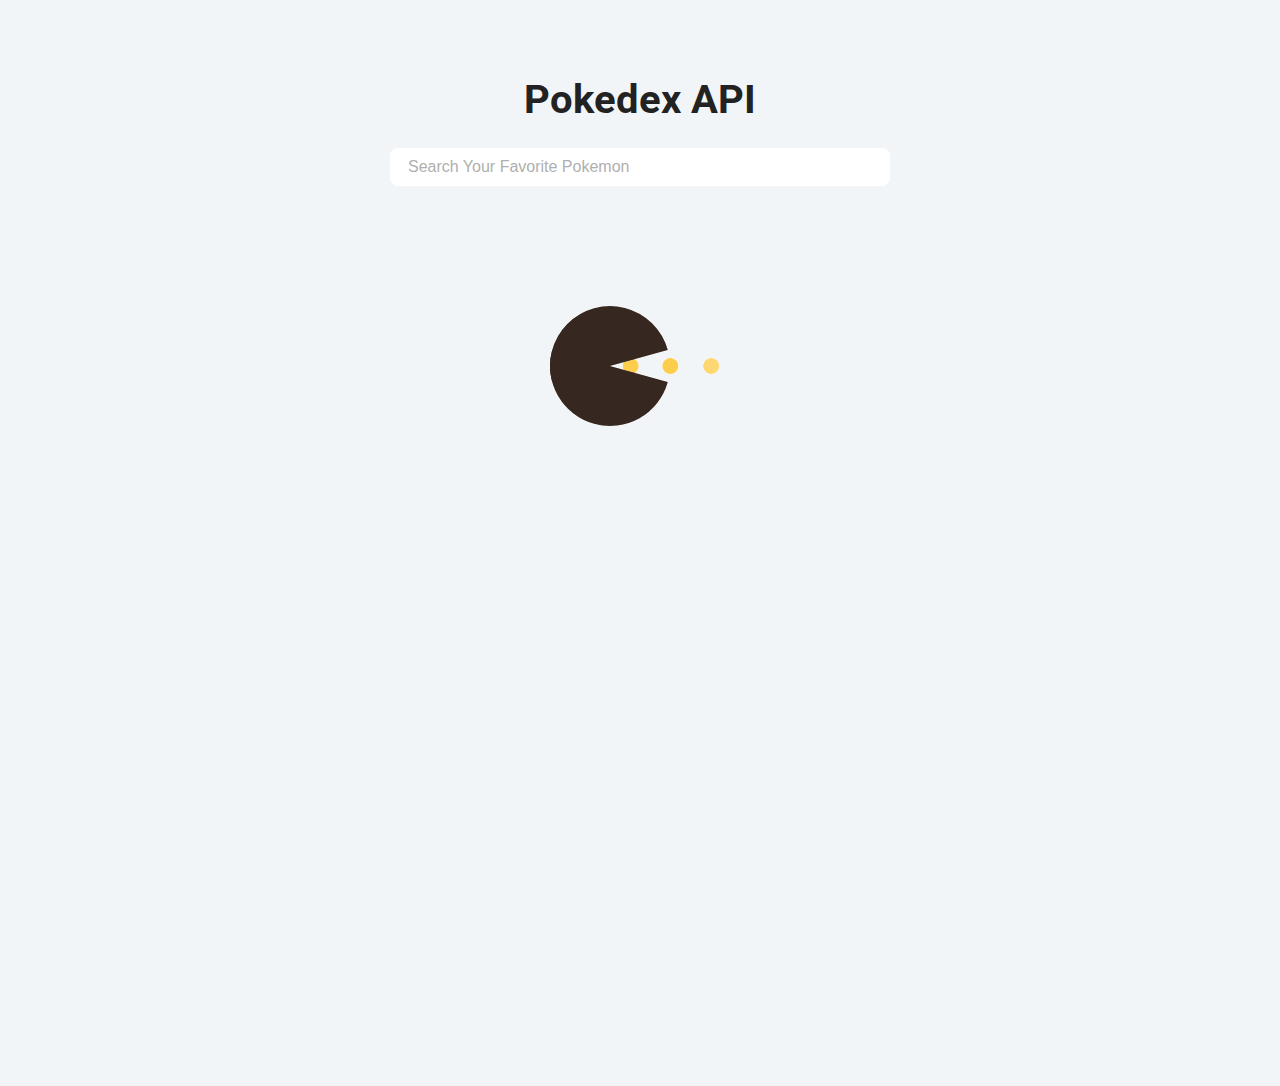
<file: index.html>
<!DOCTYPE html>
<html lang="en">
  <head>
    <meta charset="UTF-8" />
    <meta name="viewport" content="width=device-width, initial-scale=1.0" />
    <title>Pokedex API</title>
    <!-- css -->
    <link rel="stylesheet" href="style.css" />
  </head>
  <body>
    <form class="search-form">
      <h2>pokedex API</h2>
      <input
        type="text"
        placeholder="search your favorite pokemon"
        name="pokemon"
      />
    </form>
    <section class="section pokemons">
      <article class="loading">
        <img src="./loading.gif" alt="loading" />
      </article>
      <h2 class="title"></h2>
      <div class="section-center"></div>
    </section>

    <script type="module" src="./app.js"></script>
  </body>
</html>
</file>
<file: style.css>
/* Font */
@import url("https://fonts.googleapis.com/css?family=Open+Sans|Roboto:400,700&display=swap");

/* Variables */
:root {
  --mainBlack: #222;
  --darkRed: #4d0012;
  --lightRed: #d80032;
  --mainGrey: #f1f5f8;
  --darkGrey: #afafaf;
  --offWhite: #f7f7f7;
  --mainWhite: #fff;
  --radius: 0.5rem;
  --mainSpacing: 0.25rem;
  --transition: all 0.5s ease-in-out;
  --lightShadow: 0 5px 15px rgba(0, 0, 0, 0.1);
  --darkShadow: 0 5px 15px rgba(0, 0, 0, 0.2);
}

/* global */
*,
::after,
::before {
  margin: 0;
  padding: 0;
  box-sizing: border-box;
}

body {
  font-family: "Roboto", sans-serif;
  color: var(--mainBlack);
  background: var(--mainGrey);
  line-height: 1.5;
  font-size: 0.875rem;
}

ul {
  list-style-type: none;
}

a {
  text-decoration: none;
}

h1,
h2,
h3,
h4 {
  letter-spacing: var(--spacing);
  text-transform: capitalize;
  line-height: 1.25;
  margin-bottom: 0.75rem;
}

h1 {
  font-size: 3rem;
}

h2 {
  font-size: 2rem;
}

h3 {
  font-size: 1.25rem;
}

h4 {
  font-size: 0.875rem;
}

p {
  margin-bottom: 1.25rem;
}
@media screen and (min-width: 800px) {
  h1 {
    font-size: 4rem;
  }

  h2 {
    font-size: 2.5rem;
  }

  h3 {
    font-size: 1.75rem;
  }

  h4 {
    font-size: 1rem;
  }

  body {
    font-size: 1rem;
  }

  h1,
  h2,
  h3,
  h4 {
    line-height: 1;
  }
}

/* button */
.btn {
  text-transform: uppercase;
  background: var(--lightRed);
  color: var(--mainWhite);
  padding: 0.375rem 0.75rem;
  letter-spacing: var(--spacing);
  display: block;
  transition: var(--transition);
  font-size: 0.875rem;
  border: 2px solid var(--lightRed);
  cursor: pointer;
  box-shadow: 0 1px 3px rgba(0, 0, 0, 0.2);
  border-radius: var(--radius);
}

.btn:hover {
  color: var(--mainWhite);
  background: var(--darkRed);
  border-color: var(--darkRed);
}

/* section */
.section {
  padding: 5rem 0;
}

.section-center {
  width: 85vw;
  margin: 0 auto;
  max-width: 1170px;
}

@media screen and (min-width: 576px) {
  .section-center {
    display: grid;
    grid-template-columns: repeat(auto-fill, minmax(300px, 1fr));
    column-gap: 4rem;
  }
}

@media screen and (min-width: 992px) {
  .section-center {
    width: 95vw;
  }
}

/* loading */
.loading {
  min-height: 100vh;
  display: grid;
  justify-content: center;
  position: absolute;
  top: 0;
  left: 0;
  width: 100%;
  height: 100%;
  background: var(--mainGrey);
  padding-top: 5rem;
  z-index: 999;
}

.hide-loading {
  display: none;
}

/* search form */
.search-form {
  text-align: center;
  padding-top: 5rem;
  width: 85vw;
  max-width: 500px;
  margin: 0 auto;
}

input {
  width: 100%;
  font-size: 1rem;
  border-color: transparent;
  margin-top: 1rem;
  padding: 0.5rem 1rem;
}

input {
  border-radius: var(--radius);
}

input::placeholder {
  text-transform: capitalize;
  color: var(--darkGrey);
}

/* pokemon */
.pokemons {
  position: relative;
}
.title {
  font-size: 2rem;
  text-align: center;
}

.pokemon {
  background: var(--mainWhite);
  border-radius: var(--radius);
  box-shadow: var(--lightShadow);
  transition: var(--transition);
  margin-bottom: 3rem;
  position: relative;
}
.pokemon:hover {
  box-shadow: var(--darkShadow);
  transform: scale(1.005);
}
.pokemon img {
  width: 100%;
  display: block;
  border-radius: var(--radius);
  border: 10px solid var(--mainWhite);
  transition: var(--transition);
  height: 268px;
  object-fit: cover;
}
.pokemon:hover img {
  filter: blur(2px) grayscale(50%);
}
.pokemon h3 {
  position: absolute;
  bottom: -1rem;
  right: -1rem;
  background: var(--mainBlack);
  color: var(--mainWhite);
  padding: 1rem 1.5rem;
  text-align: center;
  margin-bottom: 0;
  text-transform: uppercase;
  font-family: monospace;
  font-size: 2rem;
  border-radius: var(--radius);
}

/* single pokemon */
.single-pokemon {
  width: 85vw;
  max-width: var(--max-width);
  margin: 0 auto;
  margin-top: 2rem;
  margin-bottom: 2rem;
  text-align: center;
}

.pokemon-img {
  background-color: var(--mainWhite);
  width: 268px;
  height: 268px;
  object-fit: cover;
  display: block;
  border: 10px solid var(--mainWhite);
  border-radius: var(--radius);
  margin: 2rem auto;
  box-shadow: var(--darkShadow);
}

.pokemon-info {
  display: grid;
  grid-template-columns: repeat(2, 1fr);
  row-gap: 3rem;
  align-items: start;
}

.pokemon-info ul,
.pokemon-info li {
  text-transform: capitalize;
}

.pokemon-info .btn {
  grid-column: 1/3;
}

@media screen and (min-width: 768px) {
  .single-pokemon {
    display: grid;
    grid-template-columns: repeat(2, 1fr);
    row-gap: 3rem;
    grid-template-areas:
      "title title"
      "front back"
      "info info";
  }

  .pokemon-name {
    grid-area: title;
  }

  .front-img {
    grid-area: front;
  }

  .back-img {
    grid-area: back;
  }

  .pokemon-info {
    grid-area: info;
    grid-template-columns: repeat(4, 1fr);
  }

  .pokemon-info .btn {
    grid-column: 2/4;
    align-self: center;
  }
}
</file>
